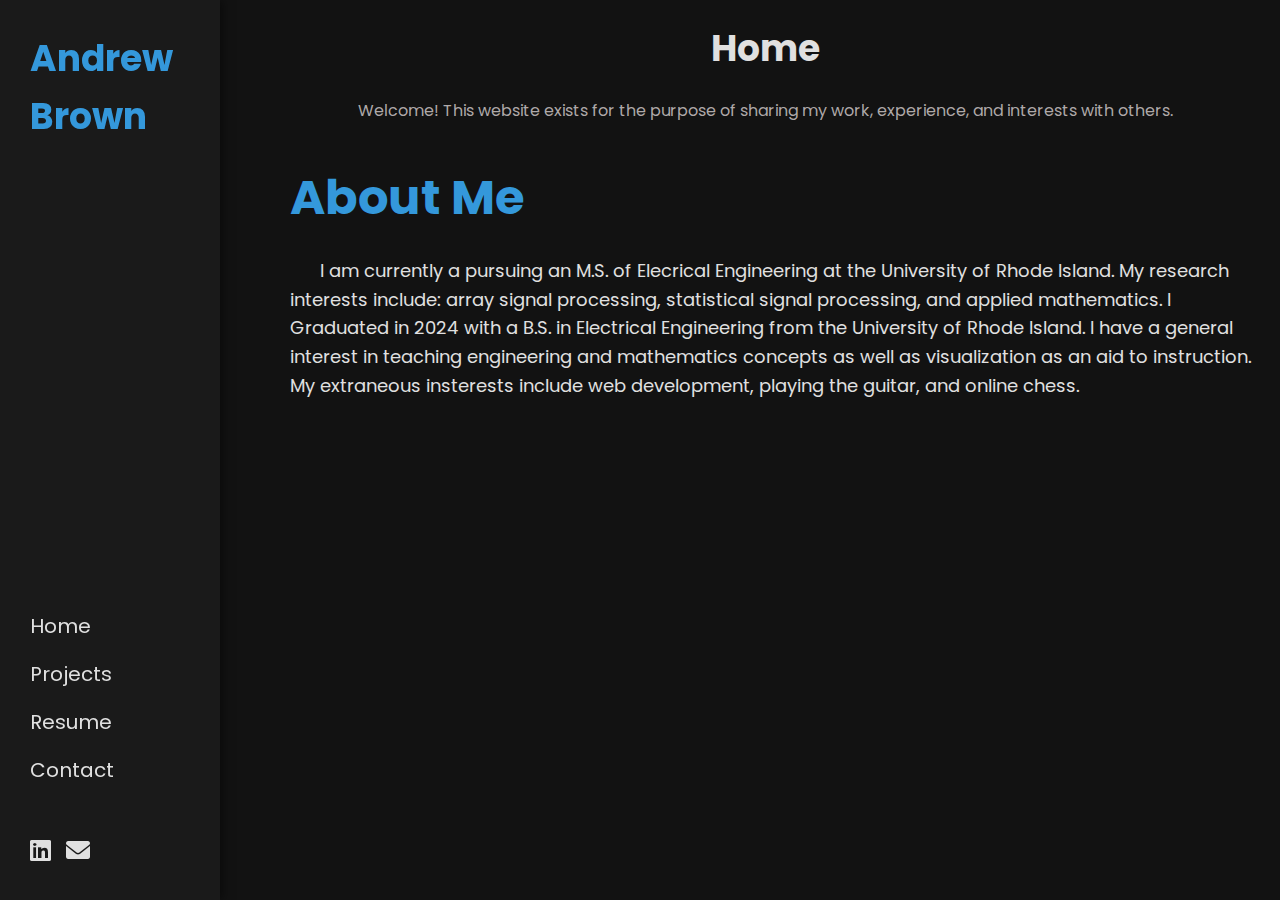
<file: index.html>
<!DOCTYPE html>
<html lang="en">
<head>
    <meta charset="UTF-8">
    <meta name="viewport" content="width=device-width, initial-scale=1.0">
    <link rel="stylesheet" href="https://fonts.googleapis.com/css2?family=Poppins:wght@600&display=swap">
    <link rel="stylesheet" href="https://cdnjs.cloudflare.com/ajax/libs/font-awesome/6.0.0-beta3/css/all.min.css">
    <title>Andrew Brown</title>
    <link rel="stylesheet" href="styles.css">
</head>
<body>
    
    <div class="page-header">
        <h1>Home</h1>
        <h2 class="page-subtitle">Welcome! This website exists for the purpose of sharing my work, experience, and interests with others. </h2>
    </div>


    <div class="sidebar">
        <a class="user-name-home" href="index.html"></a>        
        <nav>
            <ul>
                <li><a href="index.html">Home</a></li>
                <li><a href="projects.html">Projects</a></li>
                <li><a href="resume.html">Resume</a></li>
                <li><a href="contact.html">Contact</a></li>
            </ul>
        </nav>

        <div class="social-links">
            <a href="https://www.linkedin.com/in/-andrewbrown-/">
                <i class="fab fa-linkedin"></i>
            </a>
            <a href="mailto:abrown1020@uri.edu">
                <i class="fas fa-envelope"></i>
            </a>
        </div>

    </div>

    <div class="main-content">
        <section id="about" class="section">
            <div class="container">
                <h2>About Me</h2>
                <p class="indented"> I am currently a pursuing an M.S. of Elecrical Engineering at the University of Rhode Island. My research interests include: array signal processing, statistical signal processing, and applied mathematics. I Graduated 
                    in 2024 with a B.S. in Electrical Engineering from the University of Rhode Island. I have a general interest in teaching engineering and mathematics concepts as well as visualization as an aid to instruction. My extraneous insterests include web development, playing the guitar, and online chess. 
                </p>
            </div>
        </section>

    </div>

</body>
</html>
</file>
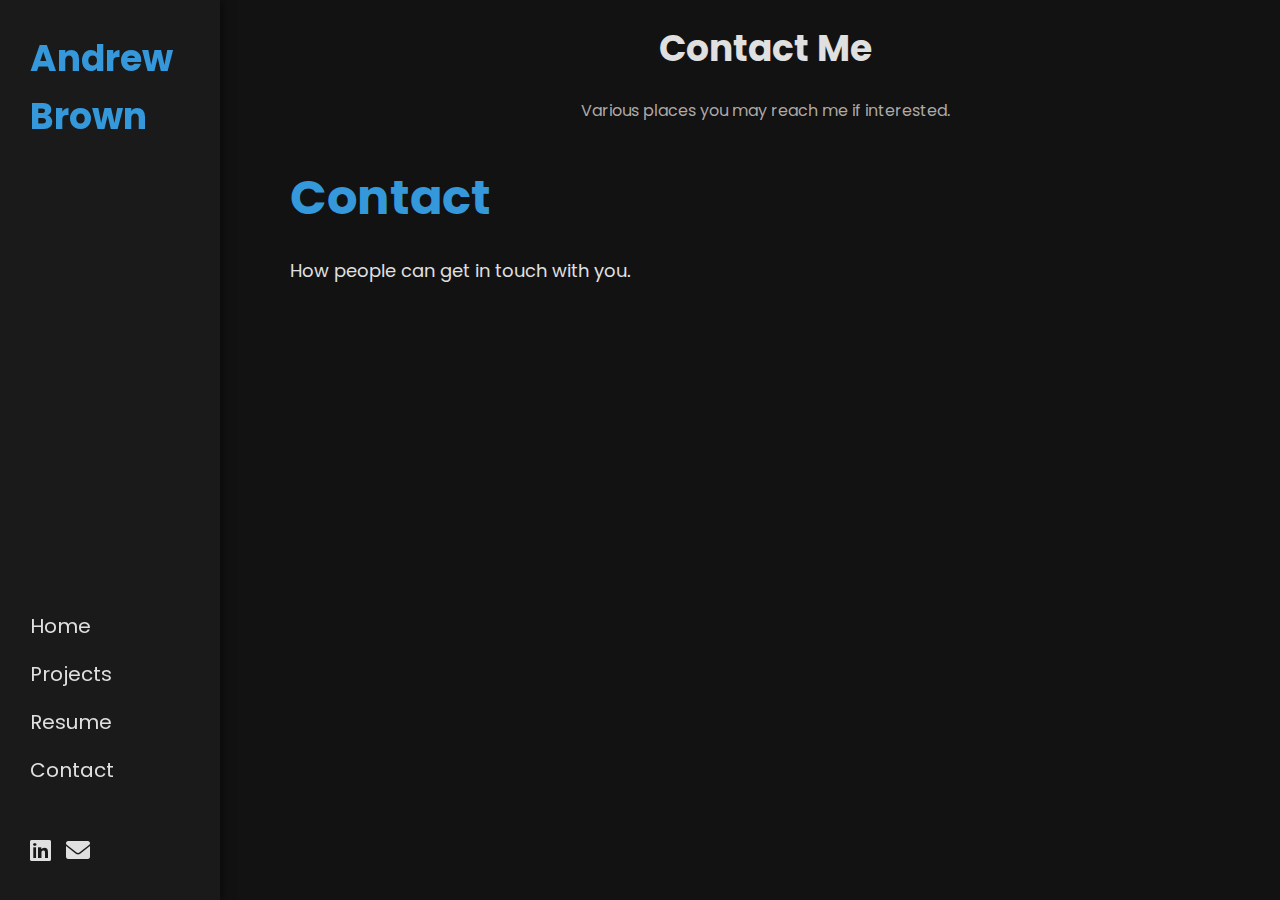
<file: contact.html>
<!DOCTYPE html>
<html lang="en">
<head>
    <meta charset="UTF-8">
    <meta name="viewport" content="width=device-width, initial-scale=1.0">
    <title>Contact - Andrew Brown</title>
    <link rel="stylesheet" href="https://fonts.googleapis.com/css2?family=Poppins:wght@600&display=swap">
    <link rel="stylesheet" href="styles.css">
    <link rel="stylesheet" href="https://cdnjs.cloudflare.com/ajax/libs/font-awesome/6.0.0-beta3/css/all.min.css">

</head>

<body>

    <div class="page-header">
        <h1>Contact Me</h1>
        <h2 class="page-subtitle">Various places you may reach me if interested.</h2>
    </div>

    <div class="sidebar">
        <a class="user-name-home" href="index.html"></a>        
        <nav>
            <ul>
                <li><a href="index.html">Home</a></li>
                <li><a href="projects.html">Projects</a></li>
                <li><a href="resume.html">Resume</a></li>
                <li><a href="contact.html">Contact</a></li>
            </ul>
        </nav>

        <div class="social-links">
            <a href="https://www.linkedin.com/in/-andrewbrown-/">
                <i class="fab fa-linkedin"></i>
            </a>
            <a href="mailto:abrown1020@uri.edu">
                <i class="fas fa-envelope"></i>
            </a>
        </div>

    </div>

    <div class="main-content">
        <section id="contact" class="section">
            <div class="container">
                <h2>Contact</h2>
                <p>How people can get in touch with you.</p>
            </div>
        </section>
    </div>
</body>
</html>
</file>
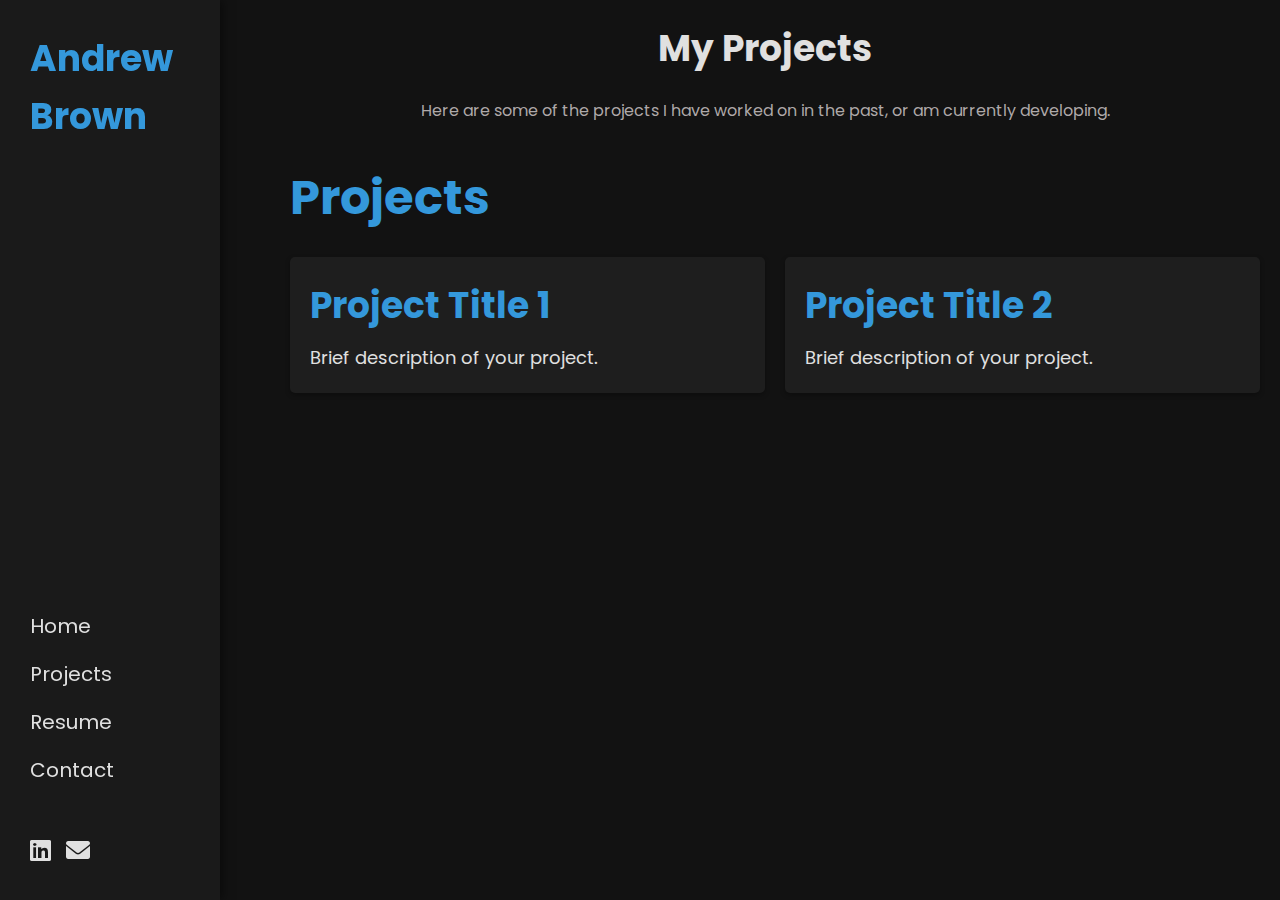
<file: projects.html>
<!DOCTYPE html>
<html lang="en">
<head>
    <meta charset="UTF-8">
    <meta name="viewport" content="width=device-width, initial-scale=1.0">
    <title>Projects - Andrew Brown</title>
    <link rel="stylesheet" href="https://fonts.googleapis.com/css2?family=Poppins:wght@600&display=swap">
    <link rel="stylesheet" href="styles.css">
    <link rel="stylesheet" href="https://cdnjs.cloudflare.com/ajax/libs/font-awesome/6.0.0-beta3/css/all.min.css">

</head>
<body>

    <div class="page-header">
        <h1>My Projects</h1>
        <h2 class="page-subtitle">Here are some of the projects I have worked on in the past, or am currently developing. </h2>
    </div>

    <div class="sidebar">
        <a class="user-name-home" href="index.html"></a>        
        <nav>
            <ul>
                <li><a href="index.html">Home</a></li>
                <li><a href="projects.html">Projects</a></li>
                <li><a href="resume.html">Resume</a></li>
                <li><a href="contact.html">Contact</a></li>
            </ul>
        </nav>

        <div class="social-links">
            <a href="https://www.linkedin.com/in/-andrewbrown-/">
                <i class="fab fa-linkedin"></i>
            </a>
            <a href="mailto:abrown1020@uri.edu">
                <i class="fas fa-envelope"></i>
            </a>
        </div>

    </div>

    <div class="main-content">
        <section id="projects" class="section">
            <div class="container">
                <h2>Projects</h2>
                <div class="project-list">
                    <div class="project">
                        <h3>Project Title 1</h3>
                        <p>Brief description of your project.</p>
                    </div>
                    <div class="project">
                        <h3>Project Title 2</h3>
                        <p>Brief description of your project.</p>
                    </div>
                    <!-- Add more projects as needed -->
                </div>
            </div>
        </section>
    </div>
</body>
</html>
</file>
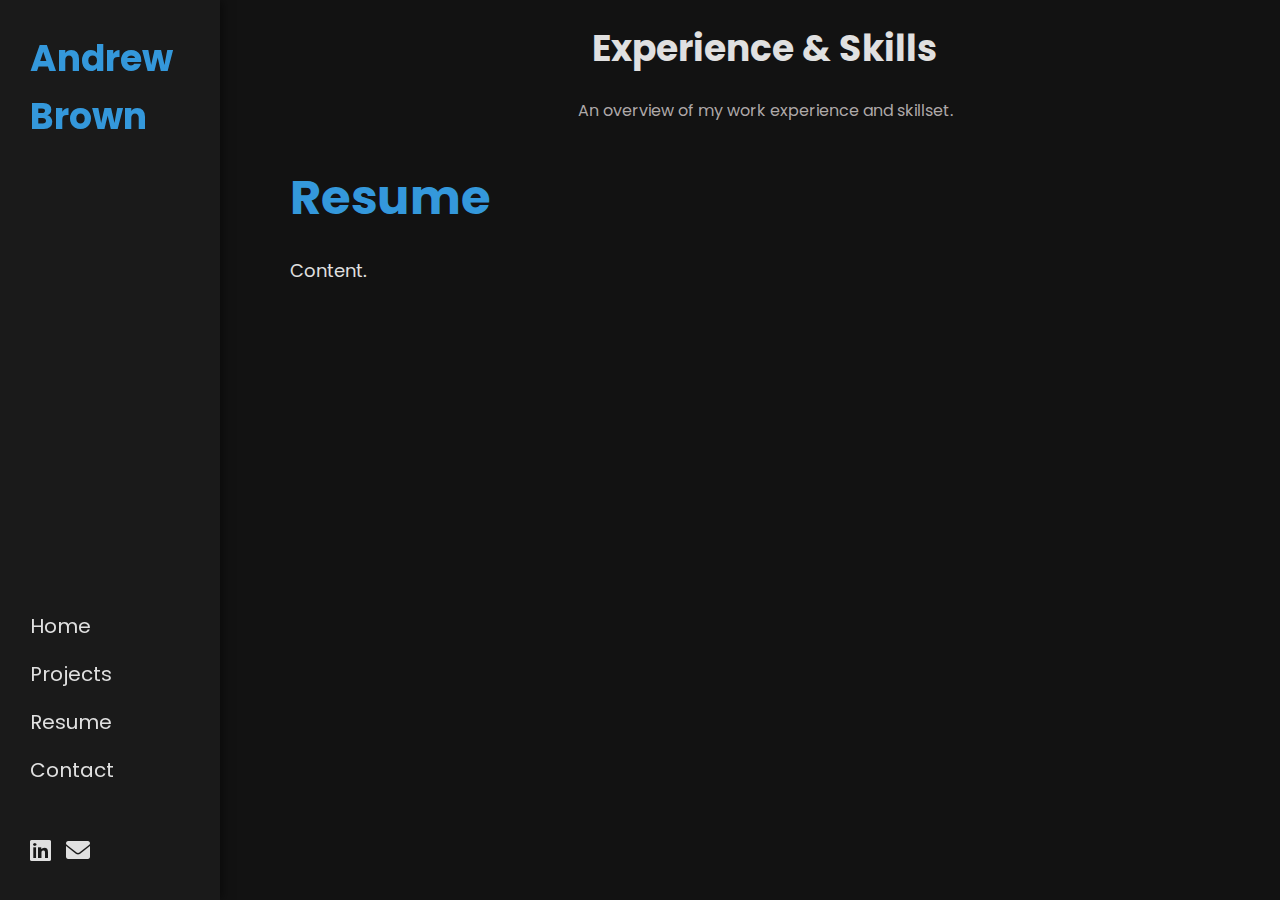
<file: resume.html>
<!DOCTYPE html>
<html lang="en">
<head>
    <meta charset="UTF-8">
    <meta name="viewport" content="width=device-width, initial-scale=1.0">
    <title>Resume - Andrew Brown</title>
    <link rel="stylesheet" href="https://fonts.googleapis.com/css2?family=Poppins:wght@600&display=swap">
    <link rel="stylesheet" href="styles.css">
    <link rel="stylesheet" href="https://cdnjs.cloudflare.com/ajax/libs/font-awesome/6.0.0-beta3/css/all.min.css">

</head>
<body>

    <div class="page-header">
        <h1>Experience & Skills</h1>
        <h2 class="page-subtitle">An overview of my work experience and skillset.</h2>
    </div>

    <div class="sidebar">
        <a class="user-name-home" href="index.html"></a>        
        <nav>
            <ul>
                <li><a href="index.html">Home</a></li>
                <li><a href="projects.html">Projects</a></li>
                <li><a href="resume.html">Resume</a></li>
                <li><a href="contact.html">Contact</a></li>
            </ul>
        </nav>

        <div class="social-links">
            <a href="https://www.linkedin.com/in/-andrewbrown-/">
                <i class="fab fa-linkedin"></i>
            </a>
            <a href="mailto:abrown1020@uri.edu">
                <i class="fas fa-envelope"></i>
            </a>
        </div>

    </div>

    <div class="main-content">
        <section id="resume" class="section">
            <div class="container">
                <h2>Resume</h2>
                <p>Content.</p>
            </div>
        </section>
    </div>
</body>
</html>
</file>
<file: styles.css>
:root {
    --user-name: "Andrew Brown"; /* Replace 'Your Name' with your actual name */
    --accent-color: #3498db; /* Define your accent color here */
    --base-font-size: 16px; /* Base font size */
}

* {
    margin: 0;
    padding: 0;
    box-sizing: border-box;
    font-family: 'Poppins', sans-serif;
}

body {
    background-color: #121212;
    color: #e0e0e0;
    font-size: clamp(14px, 1.5vw, 18px); /* Responsive font size for body */
    line-height: 1.6;
    display: flex;
    flex-direction: column;
}

.indented {
    text-indent: 30px; /* Adjust the value as needed */
}

.page-header {
    background-color: #121212;
    color: #e0e0e0;
    padding: 20px;
    text-align: center;
    width: calc(100% - 250px); /* Full width minus the sidebar width */
    margin-left: 250px; /* Position it beside the sidebar */
    position: fixed; /* Fix it at the top of the page */
    top: 0;
    left: 0;
    z-index: 2;
}

.page-subtitle {
    color:rgba(219, 212, 212, 0.789);
    text-align: center;
    font-size: clamp(12px, 3vw, 16px); /* Adjusted font size for subtitle */
    font-weight: normal;
    margin: 0 auto; /* Center the subtitle */
    margin-top: 20px; /* Adjust the margin to control spacing between header and subtitle */
    width: 100%;
}

.sidebar {
    width: 220px;
    background-color: #1a1a1a;
    padding: 30px;
    position: fixed;
    height: 100%;
    top: 0;
    left: 0;
    display: flex;
    flex-direction: column;
    justify-content: flex-end; /* Pushes everything down to the bottom */
    color: #e0e0e0;
    box-shadow: 2px 0 10px rgba(0, 0, 0, 0.5); /* Adds shadow to the sidebar */
    z-index: 3;
}

.sidebar nav {
    margin-top: auto; /* Ensures the nav menu stays at the bottom */
}

.social-links {
    display: flex;
    align-items: center; /* Aligns icons vertically in the center */
    padding-top: 20px;
    margin-top: 10px; /* Adds a bit of space between the menu and the icons */
}

.social-links a {
    color: #e0e0e0; /* Default icon color */
    font-size: 24px; /* Icon size */
    margin-right: 15px; /* Space between the icons */
    transition: color 0.3s ease, transform 0.3s ease; /* Smooth transitions */
}

.social-links a:last-child {
    margin-right: 0; /* Removes margin from the last icon */
}

.social-links a:hover {
    color: var(--accent-color); /* Change color on hover */
    transform: scale(1.2); /* Slightly enlarge on hover */
}

.sidebar h1 {
    text-align: center;
    color: var(--accent-color);
    font-size: clamp(20px, 4vw, 36px); /* Responsive font size for sidebar heading */
    margin-bottom: 20px;
}

.sidebar nav ul {
    list-style: none;
    flex-grow: 1;
}

.sidebar nav ul li {
    margin-bottom: 1rem;
    transition: transform 0.3s ease; /* Add transition for smooth scaling */
}

.sidebar nav ul li:hover {
    transform: scale(1.1); /* Slightly enlarges the list item on hover */
}

.sidebar nav ul li a {
    color: #e0e0e0;
    text-decoration: none;
    font-size: clamp(16px, 2vw, 20px); /* Responsive font size for sidebar links */
    transition: color 0.3s ease, transform 0.3s ease;
}

.sidebar nav ul li a:hover {
    color: var(--accent-color);
}

.main-content {
    margin-left: 270px; /* Adjust based on sidebar width and padding */
    padding: 20px;
    flex-grow: 1;
    max-width: calc(100% - 270px);
    margin-top: 120px; /* Adjust to create space for the header and subtitle */
}

.container {
    width: 100%;
    max-width: 1200px;
    margin: 0 auto;
}

.section {
    padding: 20px 0;
}

h2 {
    margin-bottom: 20px;
    color: var(--accent-color);
    font-size: clamp(24px, 5vw, 48px); /* Responsive font size for section headings */
}

.project-list {
    display: grid;
    grid-template-columns: repeat(auto-fit, minmax(250px, 1fr));
    gap: 20px;
}

.project {
    background: #1e1e1e;
    padding: 20px;
    border-radius: 5px;
    box-shadow: 0 2px 5px rgba(0, 0, 0, 0.3);
}

.project h3 {
    margin-bottom: 10px;
    color: var(--accent-color);
    font-size: clamp(20px, 4vw, 36px); /* Responsive font size for project titles */
}

a {
    color: var(--accent-color);
    text-decoration: none;
    transition: color 0.3s ease, transform 0.3s ease;
}

a:hover {
    transform: scale(1.05);
    color: #27a6fb;
}

.user-name-home::before {
    text-align: center;
    content: var(--user-name);
    font-size: clamp(24px, 5vw, 36px); /* Responsive font size for user name */
    font-weight: bold;
    color: var(--accent-color);
}

/* Media Queries for Responsive Design */

@media (max-width: 768px) {
    .sidebar {
        width: 200px;
    }

    .page-header {
        width: calc(100% - 200px); /* Adjust for smaller sidebar */
        margin-left: 200px;
    }

    .main-content {
        margin-left: 220px;
        max-width: calc(100% - 220px);
        margin-top: 120px; /* Adjust for the header */
    }

    h2 {
        font-size: clamp(20px, 4vw, 36px); /* Responsive font size adjustment */
    }

    .sidebar h1 {
        font-size: clamp(18px, 3.5vw, 32px); /* Responsive font size adjustment */
    }

    .sidebar nav ul li a {
        font-size: clamp(14px, 1.8vw, 18px); /* Responsive font size adjustment */
    }
}

@media (max-width: 480px) {
    .sidebar {
        width: 180px;
    }

    .page-header {
        width: calc(100% - 180px); /* Adjust for smaller sidebar */
        margin-left: 180px;
    }

    .main-content {
        margin-left: 200px;
        max-width: calc(100% - 200px);
        margin-top: 120px; /* Adjust for the header */
    }

    h2 {
        font-size: clamp(18px, 3.5vw, 30px); /* Responsive font size adjustment */
    }

    .sidebar h1 {
        font-size: clamp(16px, 3vw, 28px); /* Responsive font size adjustment */
    }

    .sidebar nav ul li a {
        font-size: clamp(12px, 1.5vw, 16px); /* Responsive font size adjustment */
    }

    .user-name-home::before {
        font-size: clamp(20px, 4vw, 36px); /* Responsive font size adjustment */
    }
}
</file>
